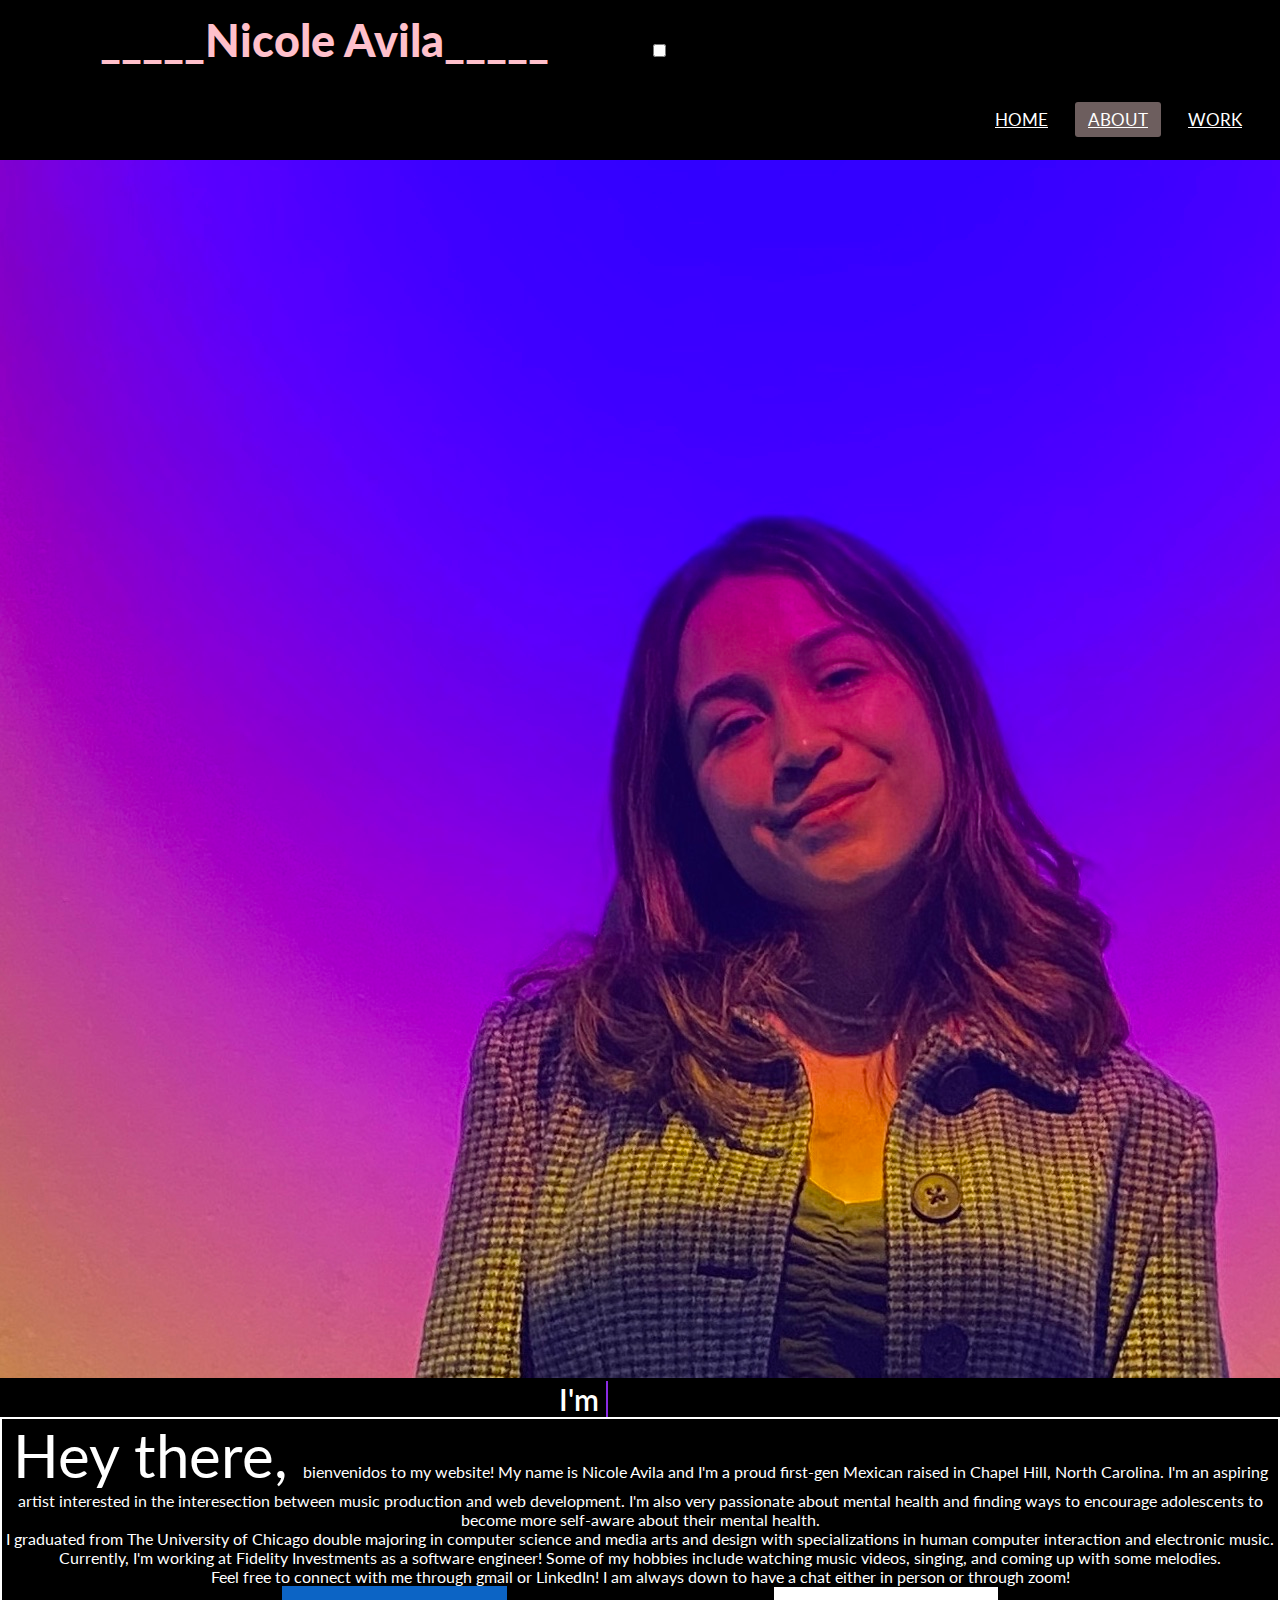
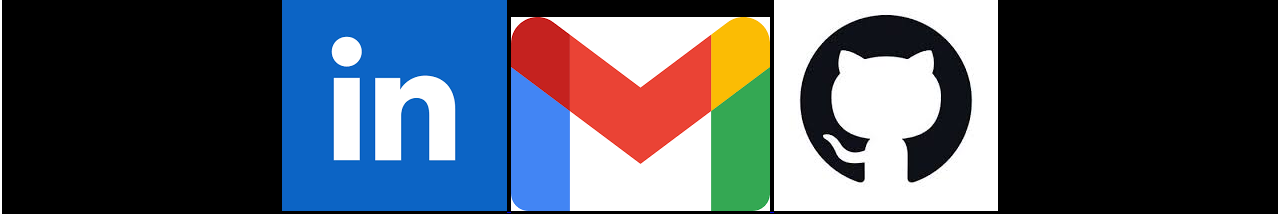
<file: aboutMe.html>
<!DOCTYPE html>
<html lang="en">
<head>
    <title>About Me</title>
    <!-- <link rel="stylesheet" href="homepage.css"> -->
    <link rel="stylesheet" type="text/css" href="aboutMeBasic.css">
    <link rel="stylesheet" type="text/css" href="navigationBar.css">
    <link rel="stylesheet" type="text/css" href="movingText.css">
</head>
    <body>
        <div class="flex-container">
            <header>
              <label class="logo"><b>_____Nicole Avila_____</b></label>
              <input type="checkbox" id="nav-toggle" class="nav-toggle">
              <label for="nav-toggle" class="nav-toggle-label">
                <span></span>
              </label>
              <nav>
                <ul class="nav-list">
                    <li><a href="./index.html">Home</a></li>
                    <li><a class="active" href="#">About </a></li>
                    <li class="list-item"><a href="./work.html">Work</a></li>
                </ul>
              </nav>
            </header>
        </div> 
    <div class="profilePic">
        <img src="Images/cestMoi.jpeg" class="pictures">
    </div>
    <div class="container">
        <span class="text first-text"> I'm </span>
        <span class="text sec-text"></span> 
    </div>
    <div class="aboutme">
        <div  class="outer-box">
        <div class="text-container">
            <p> 
                    <span style="font-size:45pt">Hey there, </span>bienvenidos to my website! My name is Nicole Avila and 
                    I'm a proud first-gen Mexican raised in Chapel Hill, North Carolina.
                    I'm an aspiring artist interested in the interesection between music production and web development.
                    I'm also very passionate about mental health and finding ways to encourage adolescents to become 
                    more self-aware about their mental health.
            </p>
            <p>
                    I graduated from The University of Chicago double majoring in computer science and 
                    media arts and design with specializations in human computer interaction and electronic music.
                    Currently, I'm working at Fidelity Investments as a software engineer!
                    Some of my hobbies include watching music videos, singing, and coming up with some melodies.         
            </p>
            <p> Feel free to connect with me through gmail or LinkedIn! 
                I am always down to have a chat either in person or through zoom!
            </p>            
            <div class="contact-info">
                <a href="https://www.linkedin.com/in/nicole-avila-b3a9a31b1/">
                    <img src="Images/linkedInLogo.png" class="linkedIn">
                </a>
                <a href="mailto:nicolerivera806@gmail.com">
                    <img src="Images/gmailLogo.png" class="gmail">
                </a>
                <a href="https://github.com/navila-luna">
                    <img src="Images/githubLogo.jpeg" class="github">
                </a>
            </div>
    </div>

        <!-- Moving Text -->
    <div>
    <script>
        const text = document.querySelector(".sec-text");
        const self_descriptor = ["a creator", "an artist", "a dreamer", "a programmer", "music fanatic", "bird lover 🦜"];
        
        const textLoad = () => {
            for(let i  = 0; i < self_descriptor.length; i++){
                console.log(i)
                setTimeout(() => {
                    text.textContent = self_descriptor[i];
                    
                }, i * 4000);
            }
        }
        textLoad();
        setInterval(textLoad, 12000);
    </script>
</div>
    </body>
</html>
</file>
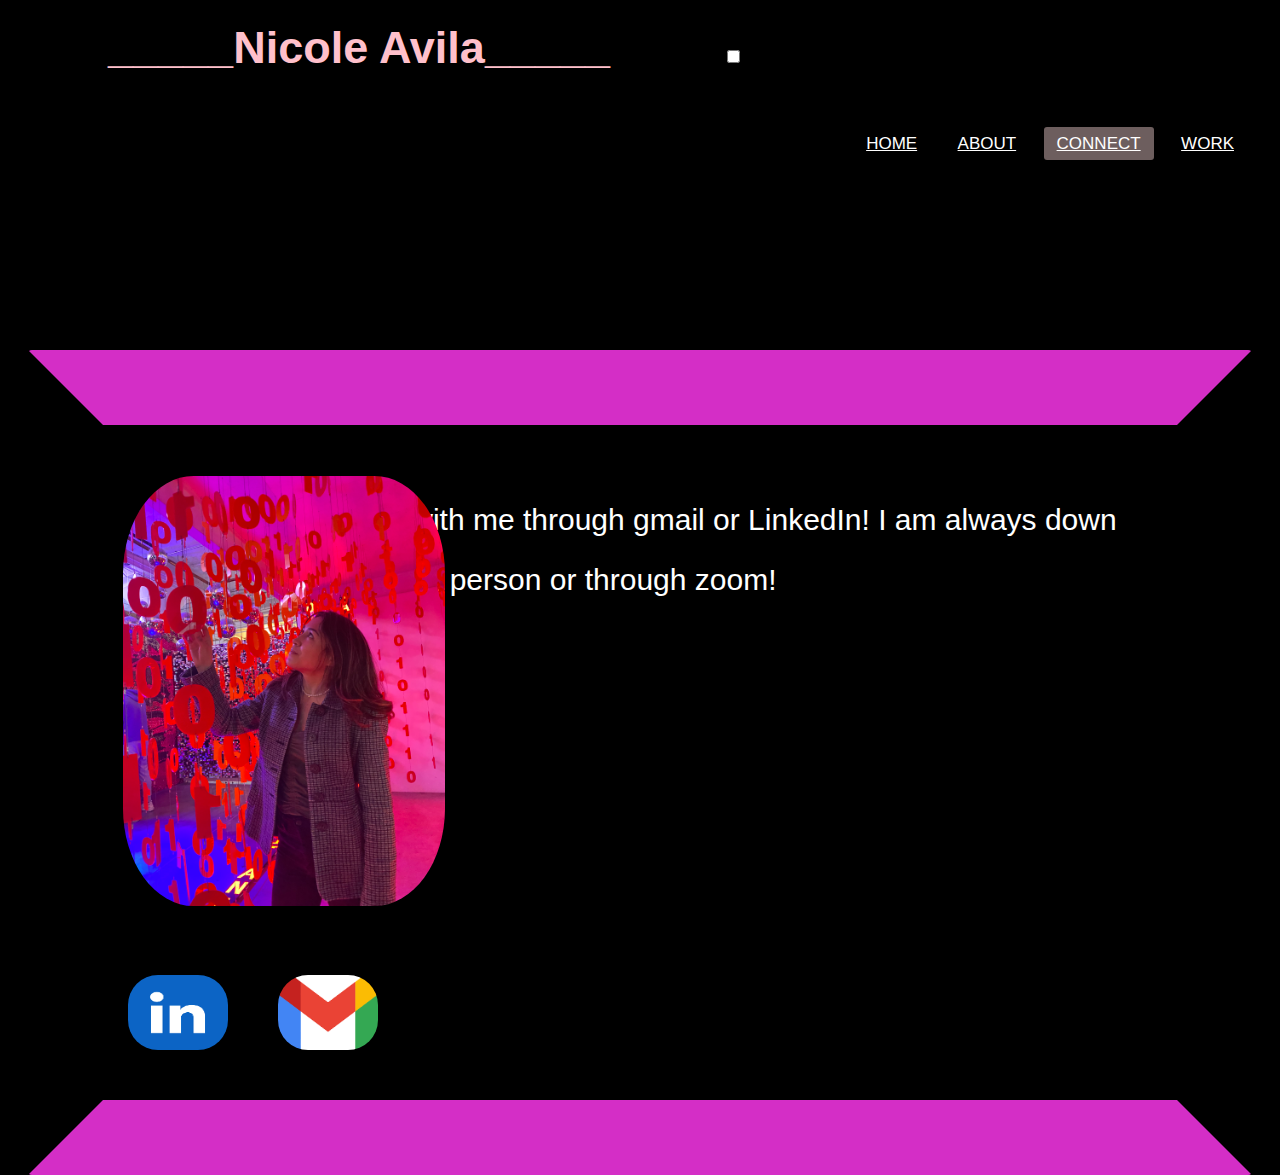
<file: contact.html>
<!DOCTYPE html>
<html lang="en">
    <head> 
        <meta charset=" UTF-8">
        <meta http-equiv="X-UA-Compatible" content="IE=edge">
        <meta name="viewport" content="width=device-width, initial-scale=1.0">
        <link rel="stylesheet" href="navigationBar.css">
        <link rel="stylesheet" type="text/css" href="contact.css">
    </head>
    <body>
        <header>
            <label class= "logo"> <b>_____Nicole Avila_____</b> </label>
            <input type="checkbox" id="nav-toggle" class="nav-toggle">
            <nav >      
                <ul class="nav-list">
                    <li class="list-item"><a href="./index.html">Home</a></li>
                    <li class="list-item"><a href="./aboutMe.html">About </a></li>
                    <li class="list-item"><a class="active" href="#">Connect</a></li>
                    <li class="list-item"><a href="./work.html">Work</a></li>
                </ul>
            </nav>
            <label for="nav-toggle" class="nav-toggle-label">
                <span></span>
            </label>
        </header>
        <div class="contact-container">
            <div class="cestMoi">
                <img src="Images/NicolitaMedia.jpeg" class="nicolePicture">
            </div>
            <div class="text-container">
                <p> Feel free to connect with me through gmail or LinkedIn! 
                    I am always down to have a chat either in person or through zoom!
                </p>            
            <div class="contactInfo">
            <div class="MediaContact">
                <a href="https://www.linkedin.com/in/nicole-avila-b3a9a31b1/">
                    <img src="Images/linkedInLogo.png" class="linkedIn">
                </a>
            </div>
            <div class="EmailContact">
                <a href="mailto:nicolerivera806@gmail.com">
                    <img src="Images/gmailLogo.png" class="gmail">
                </a>
            </div>
        </div>

        </div>
    </div>


    </body>
</html>
</file>
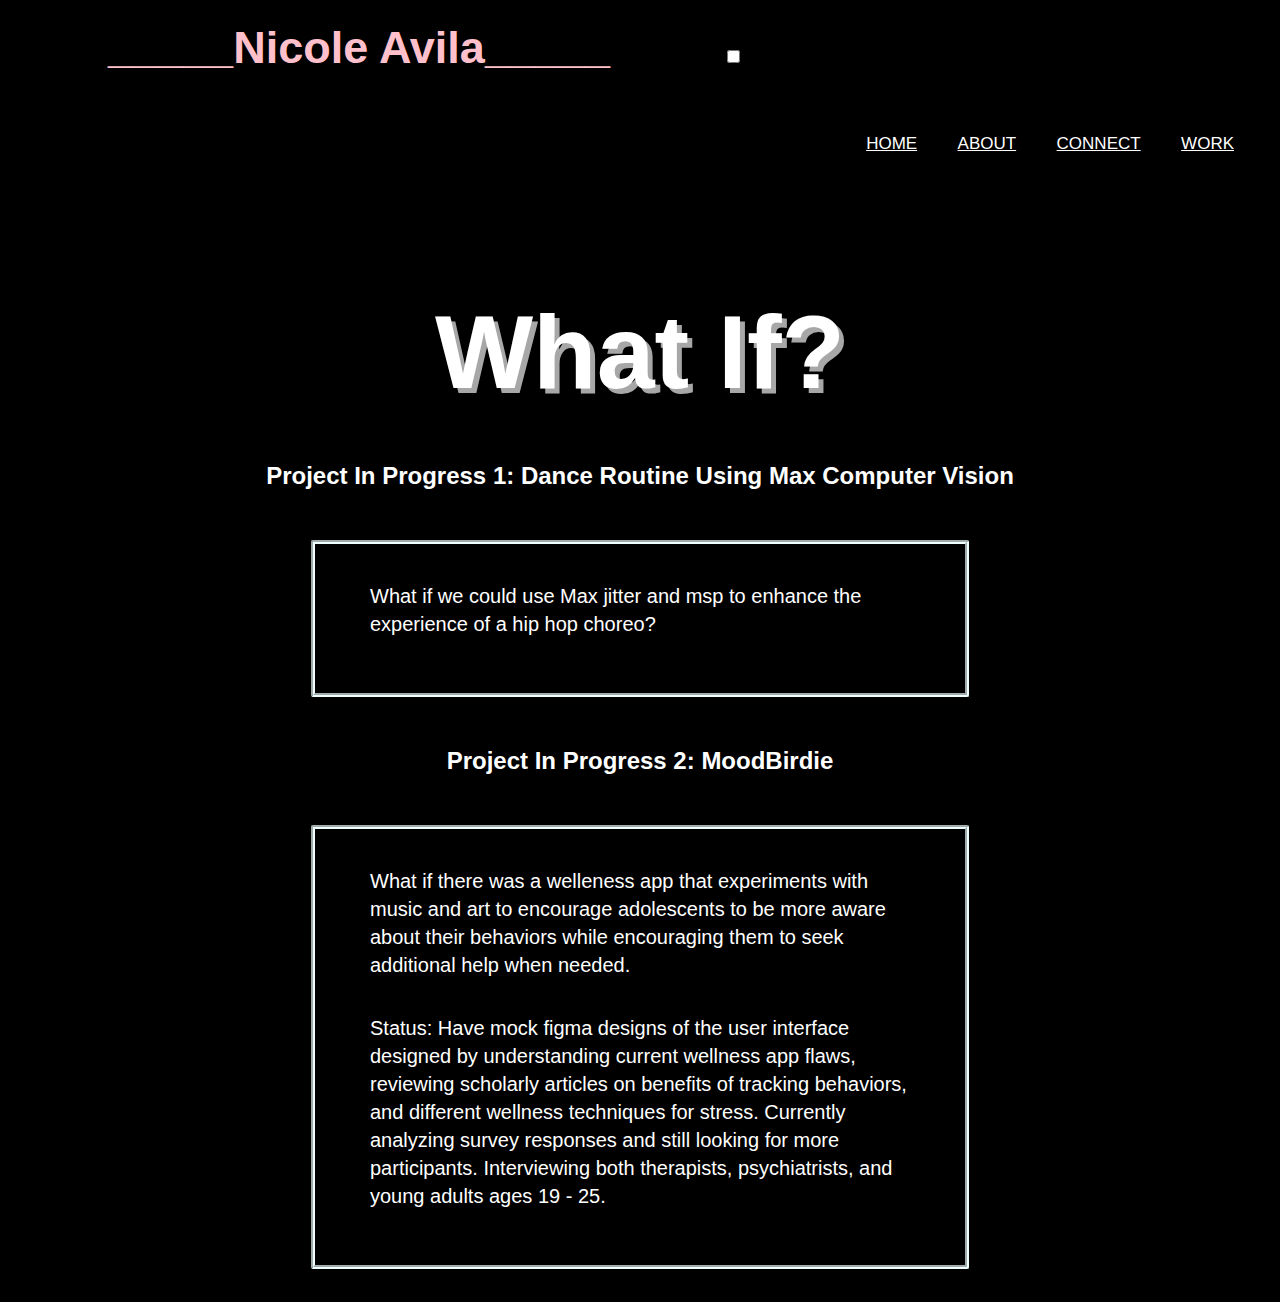
<file: inProgress.html>
<!DOCTYPE html>
<html lang="en">
    <head> 
        <meta charset=" UTF-8">
        <meta http-equiv="X-UA-Compatible" content="IE=edge">
        <meta name="viewport" content="width=device-width, initial-scale=1.0">
        <link rel="stylesheet" href="navigationBar.css">
        <link rel="stylesheet" href="inProgress.css">
    </head>
    <header>
        <label class= "logo"> <b>_____Nicole Avila_____</b> </label>
        <input type="checkbox" id="nav-toggle" class="nav-toggle">
        <nav >      
            <ul class="nav-list">
                <li class="list-item"><a href="./index.html">Home</a></li>
                <li class="list-item"><a href="./aboutMe.html">About </a></li>
                <li class="list-item"><a href="./contact.html">Connect</a></li>
                <li class="list-item"><a href="./work.html">Work</a></li>
            </ul>
        </nav>
        <label for="nav-toggle" class="nav-toggle-label">
            <span></span>
        </label>
    </header>
    <section>
        <article>
            <h1> What If?</h1>
            <div class="container">
            <h2>Project In Progress 1: Dance Routine Using Max Computer Vision</h2> 
                <div class="text-container">
                    <p> What if we could use Max jitter and msp to enhance the 
                        experience of a hip hop choreo?</p>
                </div>
            <h2>Project In Progress 2: MoodBirdie</h2>
            <div class="text-container">
                <p> What if there was a welleness app that experiments with 
                    music and art to encourage adolescents to be more aware 
                    about their behaviors while encouraging them to seek 
                    additional help when needed.
                </p>
                <p> Status: Have mock figma designs of the user interface designed by 
                    understanding current wellness app flaws, reviewing scholarly articles on 
                    benefits of tracking behaviors, and different wellness techniques for stress.
                    Currently analyzing survey responses and still looking for more participants.
                    Interviewing both therapists, psychiatrists, and young adults ages 19 - 25.
                </p>
            </div>
           </div>
        </article>
    </section>
</file>
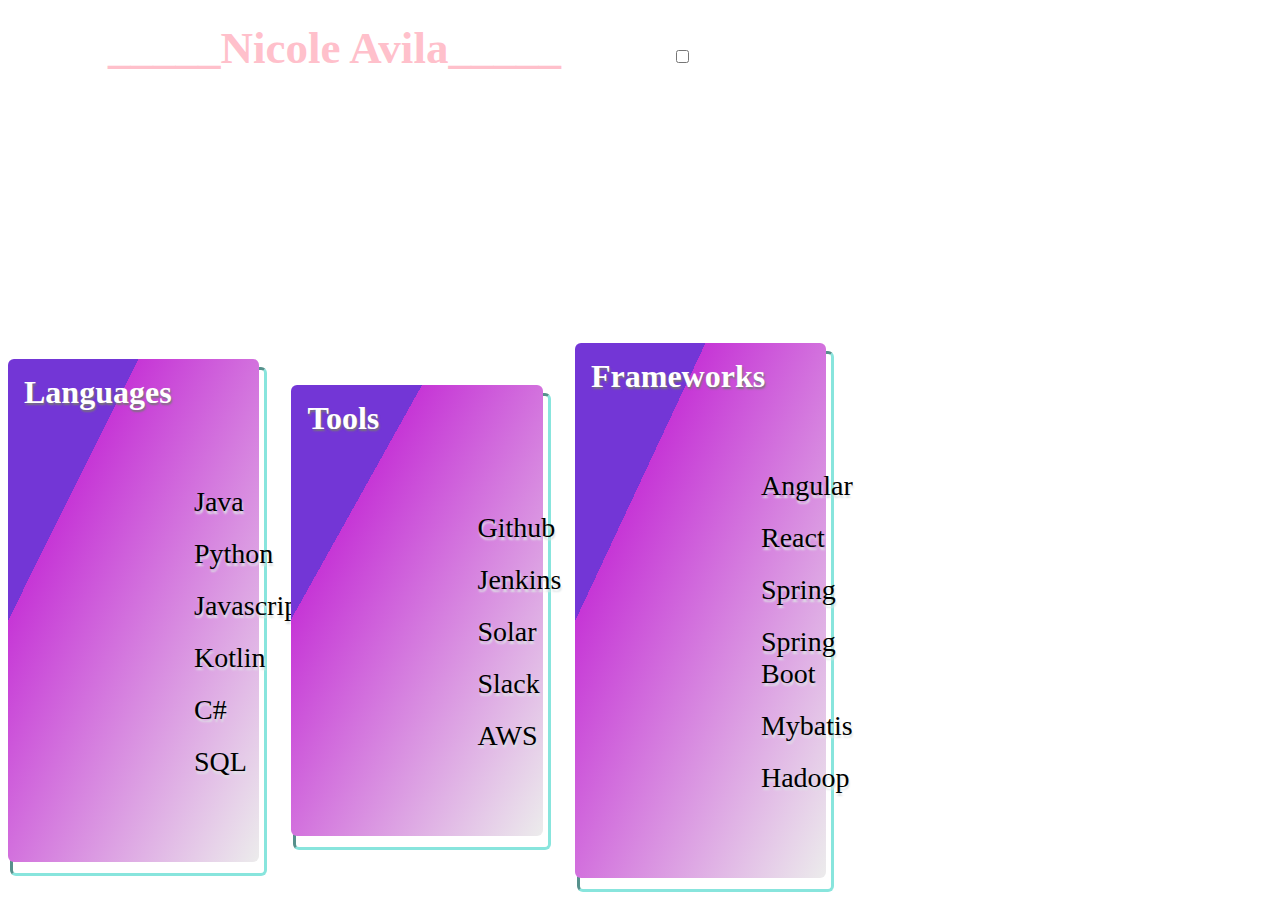
<file: resume.html>
<!DOCTYPE html>
<html lang="en">
    <head> 
        <meta charset=" UTF-8">
        <meta http-equiv="X-UA-Compatible" content="IE=edge">
        <meta name="viewport" content="width=device-width, initial-scale=1.0">
        <link rel="stylesheet" href="navigationBar.css">
        <link rel="stylesheet" href="resume.css">
    </head>
    <header>
        <label class= "logo"> <b>_____Nicole Avila_____</b> </label>
        <input type="checkbox" id="nav-toggle" class="nav-toggle">
        <nav >      
            <ul class="nav-list">
                <li class="list-item"><a href="./index.html">Home</a></li>
                <li class="list-item"><a href="./aboutMe.html">About </a></li>
                <li class="list-item"><a href="./work.html">Work</a></li>
                <li class="list-item"><a href="./resume.html">Resume</a></li>
            </ul>
        </nav>
        <label for="nav-toggle" class="nav-toggle-label">
            <span></span>
        </label>
    </header>
    <div class="container">
        <section class="outer-box">
            <header class="inner-box">
                Languages
            </header>
            <ul class="bullet-points">
                <li>Java</li>
                <li>Python</li>
                <li>Javascript</li>
                <li>Kotlin</li>
                <li>C#</li>
                <li>SQL</li>
            </ul>
        </section>
        <section class="outer-box">
            <header class="inner-box title">
                Tools
            </header>
            <ul class="bullet-points">
                <li>Github</li>
                <li>Jenkins</li>
                <li>Solar</li>
                <li>Slack</li>
                <li> </li>
                <li>AWS</li>
            </ul>
        </section>
        <section class="outer-box">
            <header class="inner-box">
                Frameworks
            </header>
            <ul class="bullet-points">
                <li>Angular</li>
                <li>React</li>
                <li>Spring</li>
                <li>Spring Boot</li>
                <li>Mybatis</li>
                <li>Hadoop</li>
            </ul>
        </section>
    </div>
    </html>
</file>
<file: homepage.css>
* {
    margin: 0;
    padding: 0;
    z-index: 3;
}

/* --- Starry Night Sky Code --- */
.title h1{
    font-size: 36px;
    font-family: 'Lato', sans-serif;
    margin-top:10em;
    margin-left: auto;
    margin-right:auto;
    text-align: center;

    /* Styling the text and giving it gradiant */
    color:#ffffff;
    background: -webkit-linear-gradient(#eee, #333);
    -webkit-background-clip: text;
    -webkit-text-fill-color: transparent;
    text-shadow: 6px 6px 0px rgba(0,0,0,0.2);

    /* Make sure text is infront of background images */
    display:block;
    position: relative;
    z-index: 3;
}

@keyframes move-twink-back {
    from {background-position:0 0;}
    to {background-position:-10000px 5000px;}
}

@keyframes move-clouds-back {
    from {background-position:0 0;}
    to {background-position:10000px 0;}
}

.stars, .twinkling, .clouds {
  position:absolute;
  top:0;
  left:0;
  right:0;
  bottom:0;
  width:100%;
  height:100%;
  display:block;
}

.stars {
  background:#000 url(Images/stars.png) repeat top center;
  z-index:0;
}

.twinkling{
  background:transparent url(Images/twinkling.png) repeat top center;
  z-index:1;
  animation:move-twink-back 200s linear infinite;
}

.clouds{
    background:transparent url(Images/clouds.png) repeat top center;
    z-index:2;
    opacity: .4;
    animation:move-clouds-back 200s linear infinite;
}
#myCanvas {
  display: block;
  z-index:10;
  position: relative;
  top: 90px;
  width: 40%;
  margin-left: auto;
  margin-right: auto;
}

.button {
  display: inline-block;
  padding: 15px 25px;
  font-size: 24px;
  cursor: pointer;
  text-align: center;
  text-decoration: none;
  outline: none;
  color: #fff;
  background-color: #34e1d3;
  border: none;
  border-radius: 15px;
  box-shadow: 0 9px #999;
  display:block;
  position: relative;
  z-index: 3;
}

.button:hover {background-color: #3a827b}

.button:active {
  background-color: #365d60;
  box-shadow: 0 5px rgb(82, 113, 135);
  transform: translateY(4px);
}
</file>
<file: aboutMeBasic.css>
* {
    font-family: 'Lato', sans-serif;
    margin: 0;
    padding: 0;
    box-sizing: border-box;
}
body {
    background: black;
}
section {
    position: relative;
    text-align: center;
    /* width: 100%;
    height: 100vh; */
    transform-style: preserve-3d;
    perspective: 100px;
}
section h2 {
    position: relative;
    width: 100%;
    height: 100vh;
    text-align: center;
    line-height: 100vh;
    font-size: 10vw;
    color: white;
    font-weight: 700;
}
h3 {
    position: relative;
    color: white;

    font-size: 10vw;
    display: block;
    z-index: 3;
    text-align: center;
}
.aboutme {
    color: white;
    display:block;
    position: relative;
    z-index: 3;
    text-align: center;
    border-width:2px;
    border-style:solid;
    border-color: white;
}
.Pictures {
    display: block;
    margin-left: auto;
    margin-right: auto;
    z-index: 4;
    width: 55%;
    height: auto;

}
.center {
    display: block;
    margin-left: auto;
    margin-right: auto;
    width: 50%;
  }
</file>
<file: navigationBar.css>
/* Navigation Bar Style Code */
nav{
    background: transparent;
    height: 80px;
    width: 100%;
    z-index: 10;
    display:block;
    position: relative;
  }
  
  label.logo {
    color: pink;
    font-size: 45px;
    line-height: 80px;
    padding: 0 100px;
    font-weight: bold;
  }

  nav ul {
    float: right;
    margin-right: 20px;
  }

  nav ul li {
    display: inline-block;
    line-height: 80px;
    margin: 0 5px;
  }
  nav ul li a {
    color: white;
    font-size: 17px;
    padding: 7px 13px;
    border-radius: 3px;
    text-transform: uppercase;
  }

  a.active, a:hover {
    background-color: rgb(109, 94, 94);
    transition: .5s;
    
  }

  /* Images */
  img {
    display: inline-block;
  }
</file>
<file: movingText.css>
@import url('https://fonts.googleapis.com/css2?family=Lato:ital,wght@0,300;1,400&display=swap');
*{
    margin: 0;
    padding: 0;
    box-sizing: border-box;
    font-family: 'Lato', sans-serif;
}

.homeBackground{
    /* min-height: 50vh; */
    display: flex;
    align-items: center;
    justify-content: center;
    background: black;
    overflow: hidden;
}
.container{
        /* Make sure text is infront of background images */
        display:block;
        position: relative;
        z-index: 3;
        text-align: center;
}
.container .text{
    position: relative;
    color: blueviolet;
    font-size: 30px;
    font-weight: 600;
}
.container .text.first-text{
    color: white;
    text-align: right;


}
.text.sec-text:before{
    content: "";
    position: absolute;
    top: 0;
    left: 0; 
    height: 100%;
    width: 100%;
    background-color: black;
    border-left: 2px solid blueviolet;
    animation: animate 4s steps(12) infinite;
}
@keyframes animate{
    40%, 60%{
        left: 100%;
    }
    100%{
        left: 0%;
    }
}
</file>
<file: contact.css>
body {
    background: black;
    font-family: 'Lato', sans-serif;
}
.contact-container{
    display: flex;
    position: relative; /* Add this line to make positioning relative */
    top: 150px; /* Adjust this value to reposition vertically */
    margin: auto;
    width: 85%;
    background-color: transparent;
    border-style: solid; 
    border-width: 75px;
    border-color:  rgb(212, 46, 198) transparent;
    /* background: linear-gradient(#e66465, #9198e5); */
    border-radius: 4px;
    height: 675px;
}

.contactInfo{
    display: flex;
    justify-content: center;
    position: absolute;
    left: 25px;
    top: 500px;
    gap: 50px;

}

.linkedIn, .gmail{
    display: flex;
    margin-top: 50px;
    gap: 50px;
    width: 100px;
    border-radius: 30px;
    height: 75px;
}

.nicolePicture {
    border-radius: 25%;
    padding: 20px;
    width: 50%;
    height: 60%;
}
  
.cestMoi{
    width: 60%;
    display: flex;
    position: absolute;
    top: 6px;
    flex-direction: row;
    padding-top: 25px;
}

p{
    color: white;
    font-size: 30px;
    line-height: 2;
    font-family: 'Lato', sans-serif;
    padding: 35px;
}

h1 {
    padding: 50px;
    color: white;
}

h2 {
    padding: 150px;
}
</file>
<file: inProgress.css>
body{
    background-color: black;
    color:white;
    font-family: 'Lato', sans-serif;
}

.text-container{
    height: 100%;
    width: 600px;
    border-style: groove;
    border-radius: 2px;
    border-width: .25rem;
    border-color: azure;
    padding: 25px;
    margin: 25px;
}
h2 {
    margin: 25px;
    text-align: center;
}
p {
    margin: 25px;
    font-size: 20px;
    font-weight: 200;
    line-height: 28px;
    margin-top: 8px;
    padding-bottom: 28px;
    padding: 5px;
    overflow-wrap: break-word;
  
}
.container{
    display: flex;
    flex-direction: column;
    align-items: center;
}
h1{
    text-align: center;
    margin: 25px;
    padding-top: 100px;
    font-size: 6.5em;
    text-shadow: 5px 5px #a7a7a7;
}
</file>
<file: resume.css>
.container {
    display: grid;
    padding-top: 175px;
    grid-template-columns: repeat(auto-fit, minmax(200px, 1fr));
    gap: 2rem;
    -webkit-box-align: center;
    align-items: center;
}

.outer-box {
    border-radius: 6px;
    color: #000100;
    position: relative;
    padding: 0.6rem 1rem;
    background: linear-gradient(to right bottom,#7336d6 26%, #c636d6 26%, rgb(236, 236, 236) 100%);
    min-height: 20rem;
}
.inner-box {
    font-size: 2rem;
    font-weight: 700;
    margin-top: 15px;
    margin: 5px 0px 10px;
    width: 2em;
    color: white;
    background-color: transparent;
    text-shadow: rgb(119, 119, 119) 1px 2px 2px;
}

.bullet-points li {
    list-style-type: none;
    text-align: center;
    margin: 20px 95px 5px;
    text-shadow: rgb(221, 227, 229) 1px 3px 2px;
    font-size: 1.75rem;
}

.bullet-points {
    font-size: 1.25rem;
    display: block;
    list-style-type: disc;
    margin-block-start: 1em;
    margin-block-end: 1em;
    margin-inline-start: 0px;
    margin-inline-end: 0px;
    padding-inline-start: 40px;
    unicode-bidi: isolate;
    padding: 0px;
    margin: 75px;
}

.outer-box::before {
    content: "";
    border-radius: inherit;
    width: 100%;
    height: 100%;
    position: absolute;
    border: 1px inset #88e5dd ;
    border-width: .2em;
    right: -8px;
    top: 8px;
    z-index: -2;
    -webkit-transition: all 0.3s !important;
    transition: all 0.3s !important;
}
</file>
